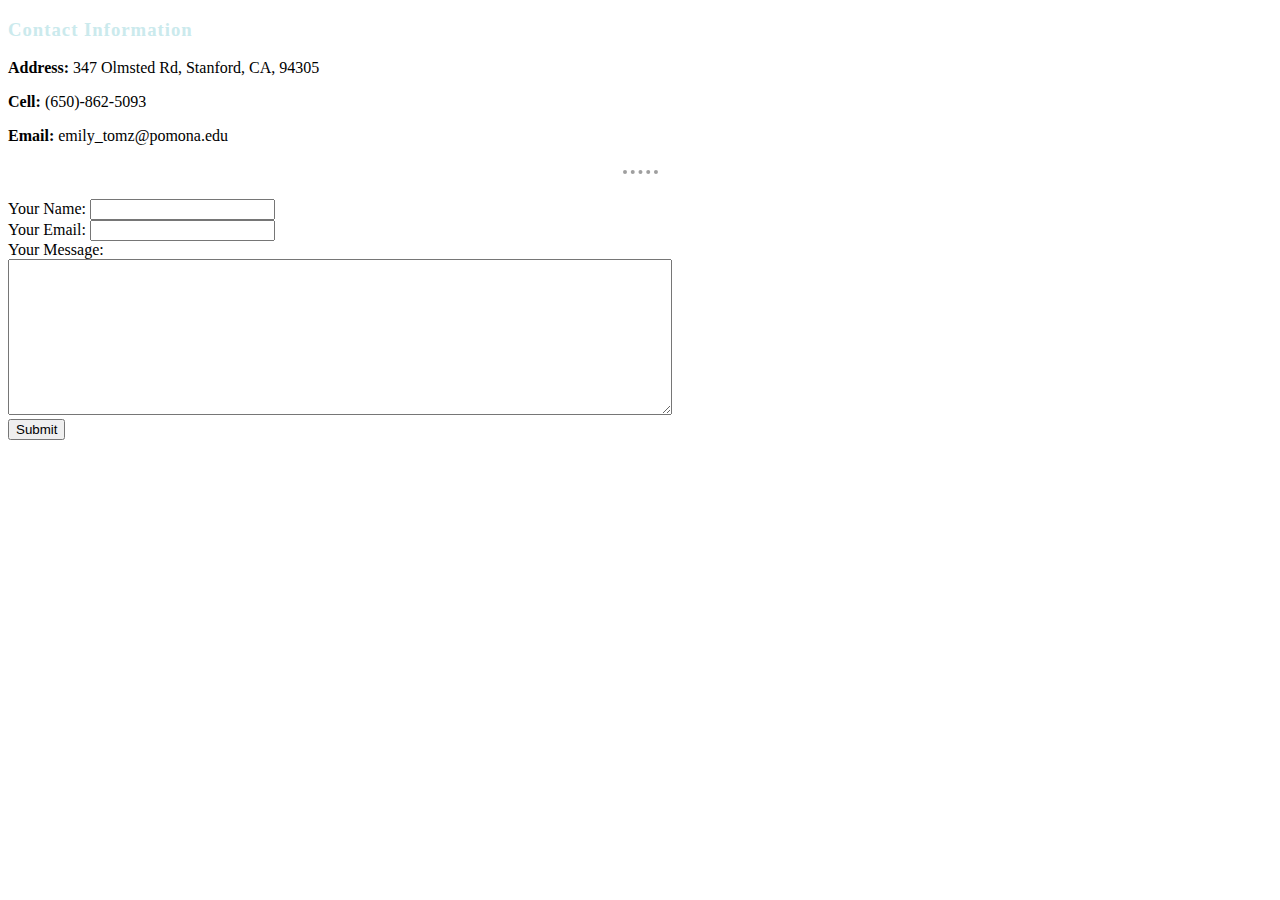
<file: contact.html>
<!DOCTYPE html>
<html lang="en" dir="ltr">
  <head>
    <meta charset="utf-8">
    <title>Contact Information</title>
    <link rel="stylesheet" href="css/styles.css">
  </head>
  <body>
    <h3>Contact Information</h3>
    <p><strong>Address:</strong> 347 Olmsted Rd, Stanford, CA, 94305</p>
    <p><strong>Cell:</strong> (650)-862-5093</p>
    <p><strong>Email:</strong> emily_tomz@pomona.edu</p>
    <hr>
    <form action="mailto:emily_tomz@pomona.edu" method="post" enctype="text/plain">
      <label>Your Name:</label>
      <input type="text" name="yourName" value=""><br>
      <label>Your Email:</label>
      <input type="email" name="yourEmail" value=""><br>
      <label>Your Message:</label><br>
      <textarea name="yourMessage" rows="10" cols="80"></textarea><br>
      <input type="submit" name="" value="Submit">
    </form>
    <a href="#"></a>
  </body>
</html>
</file>
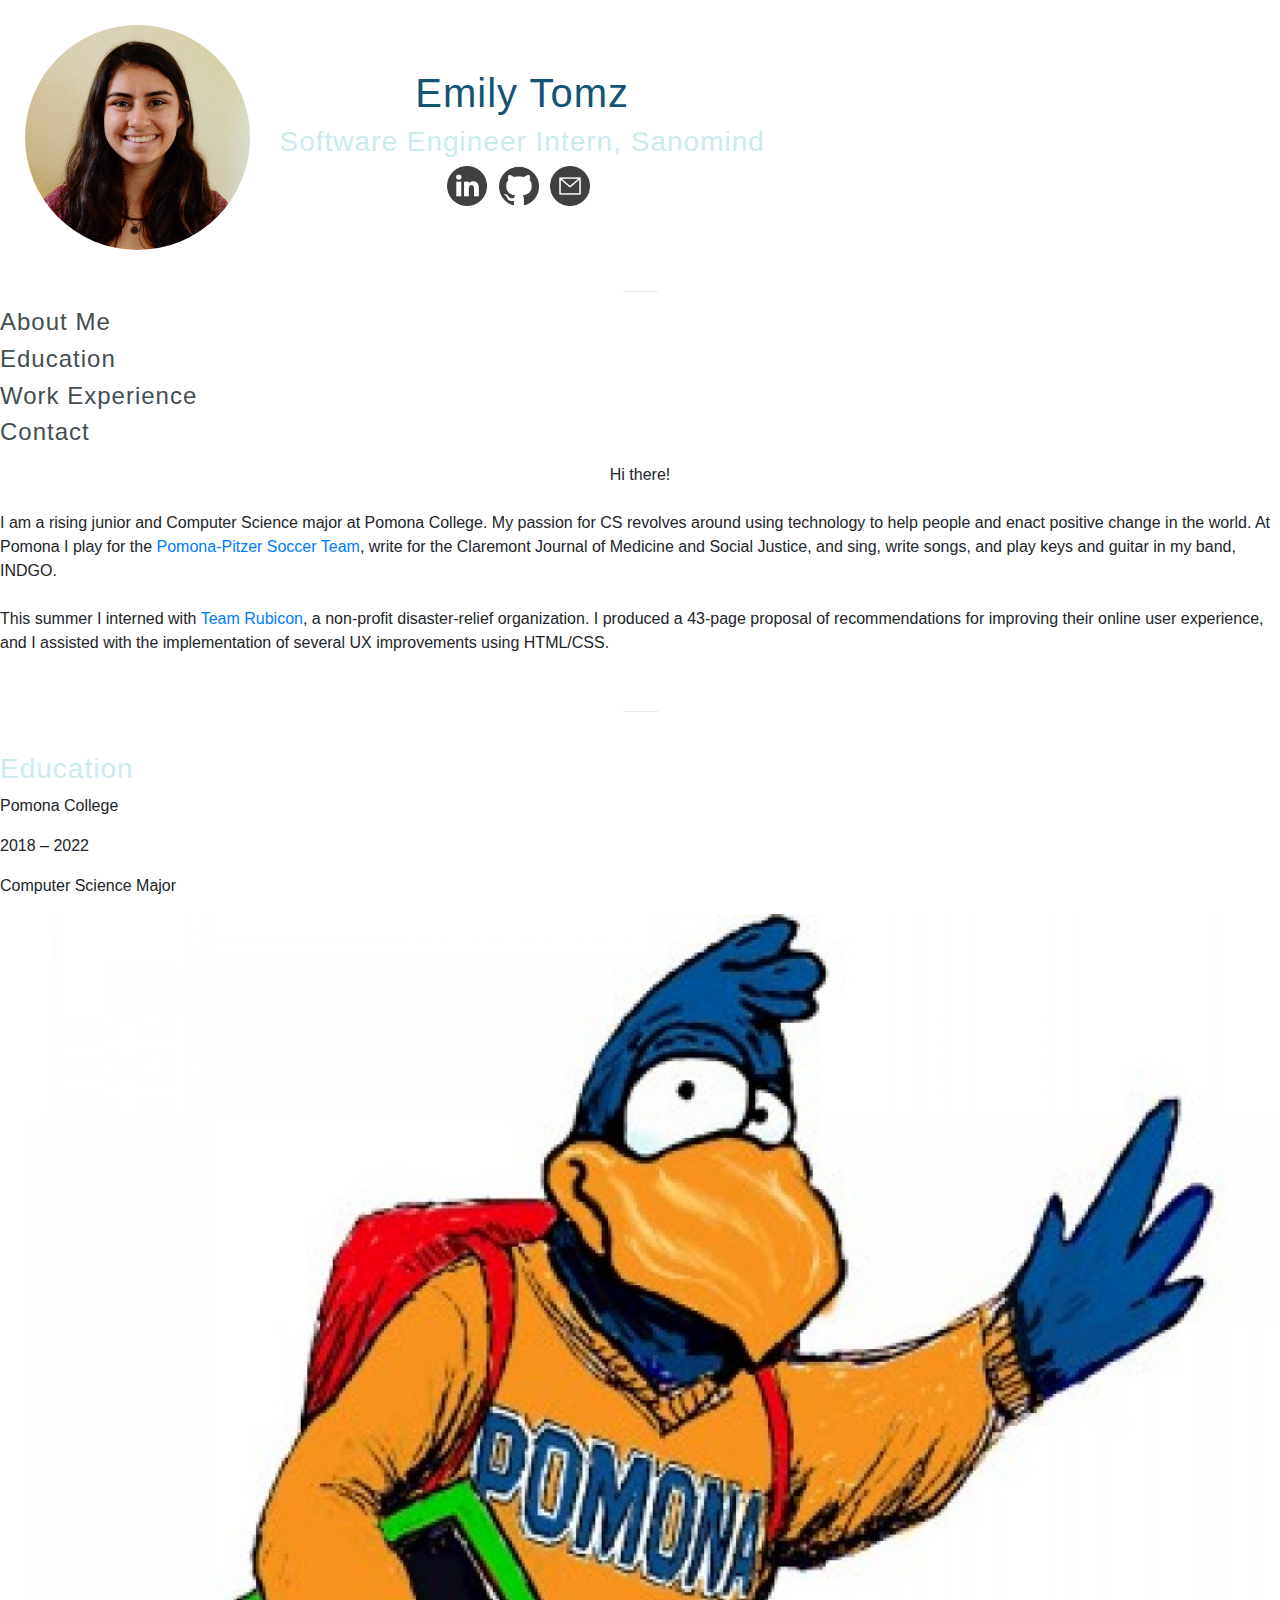
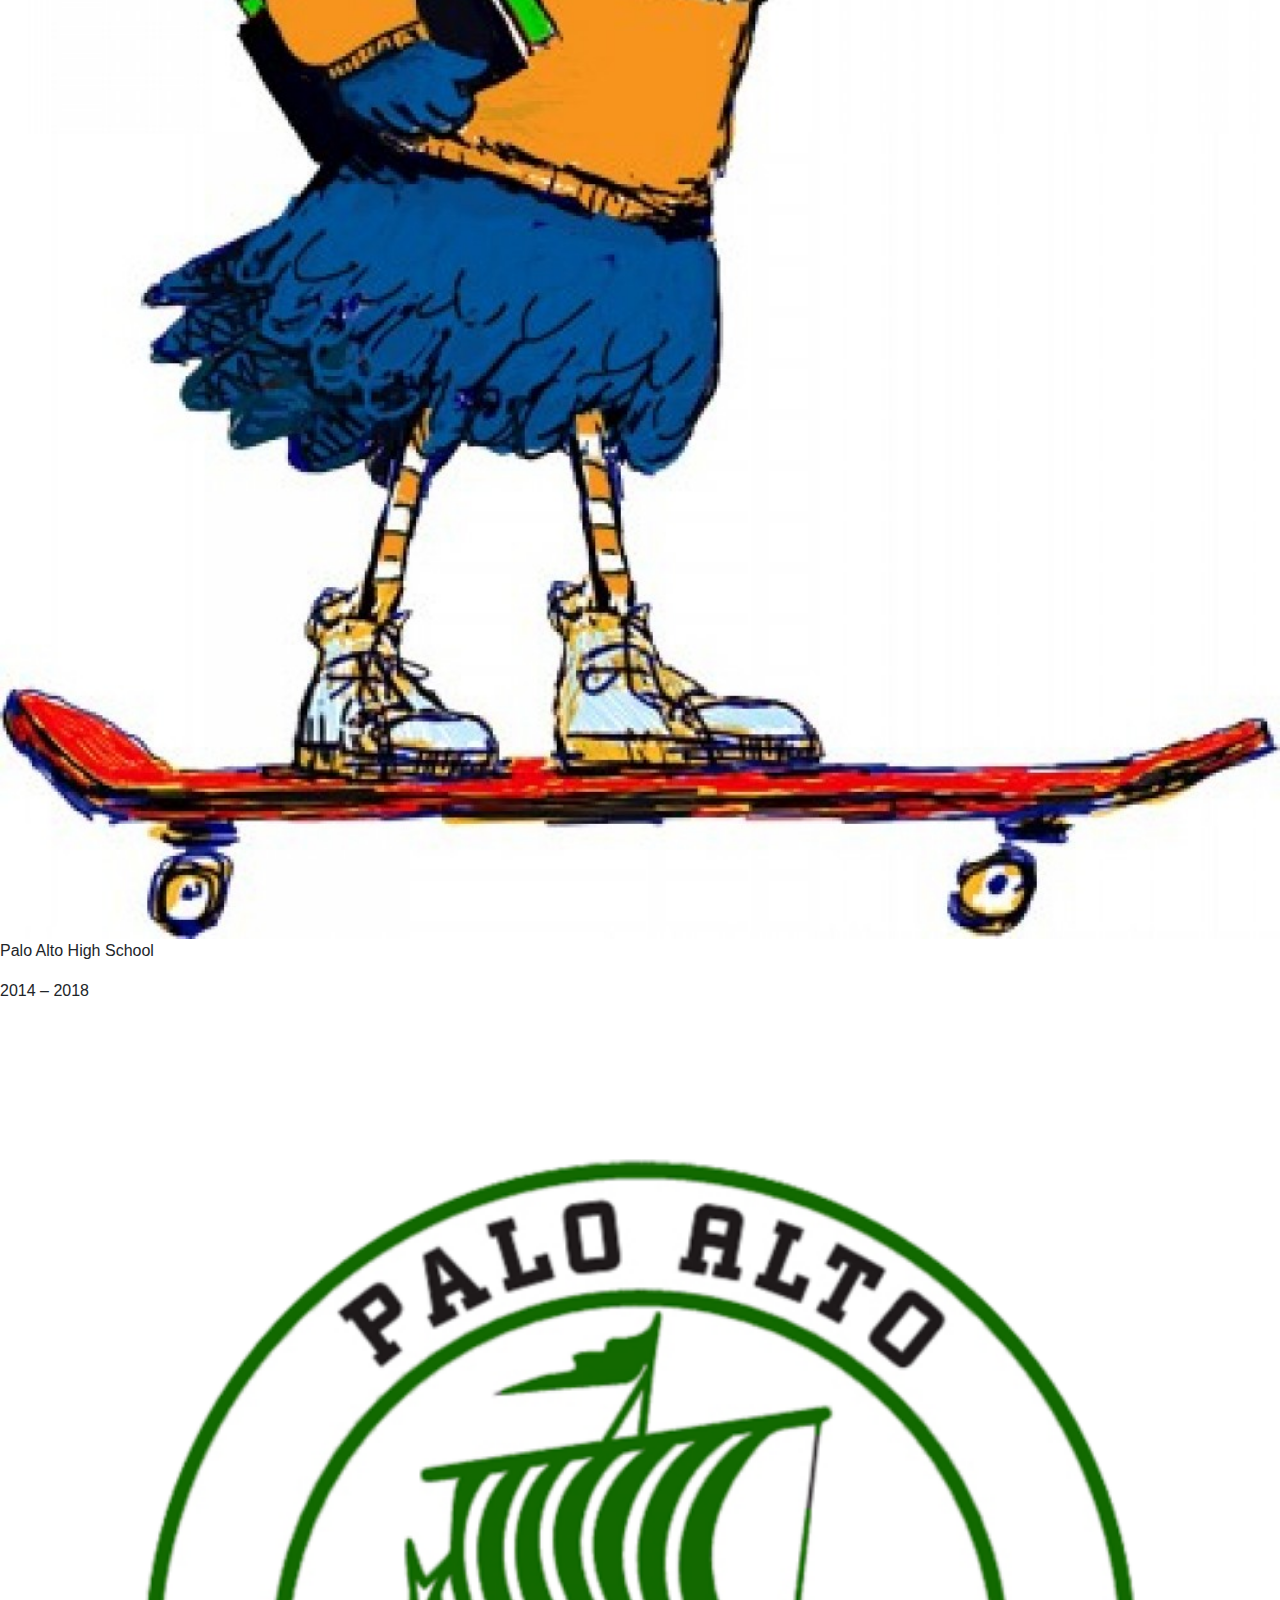
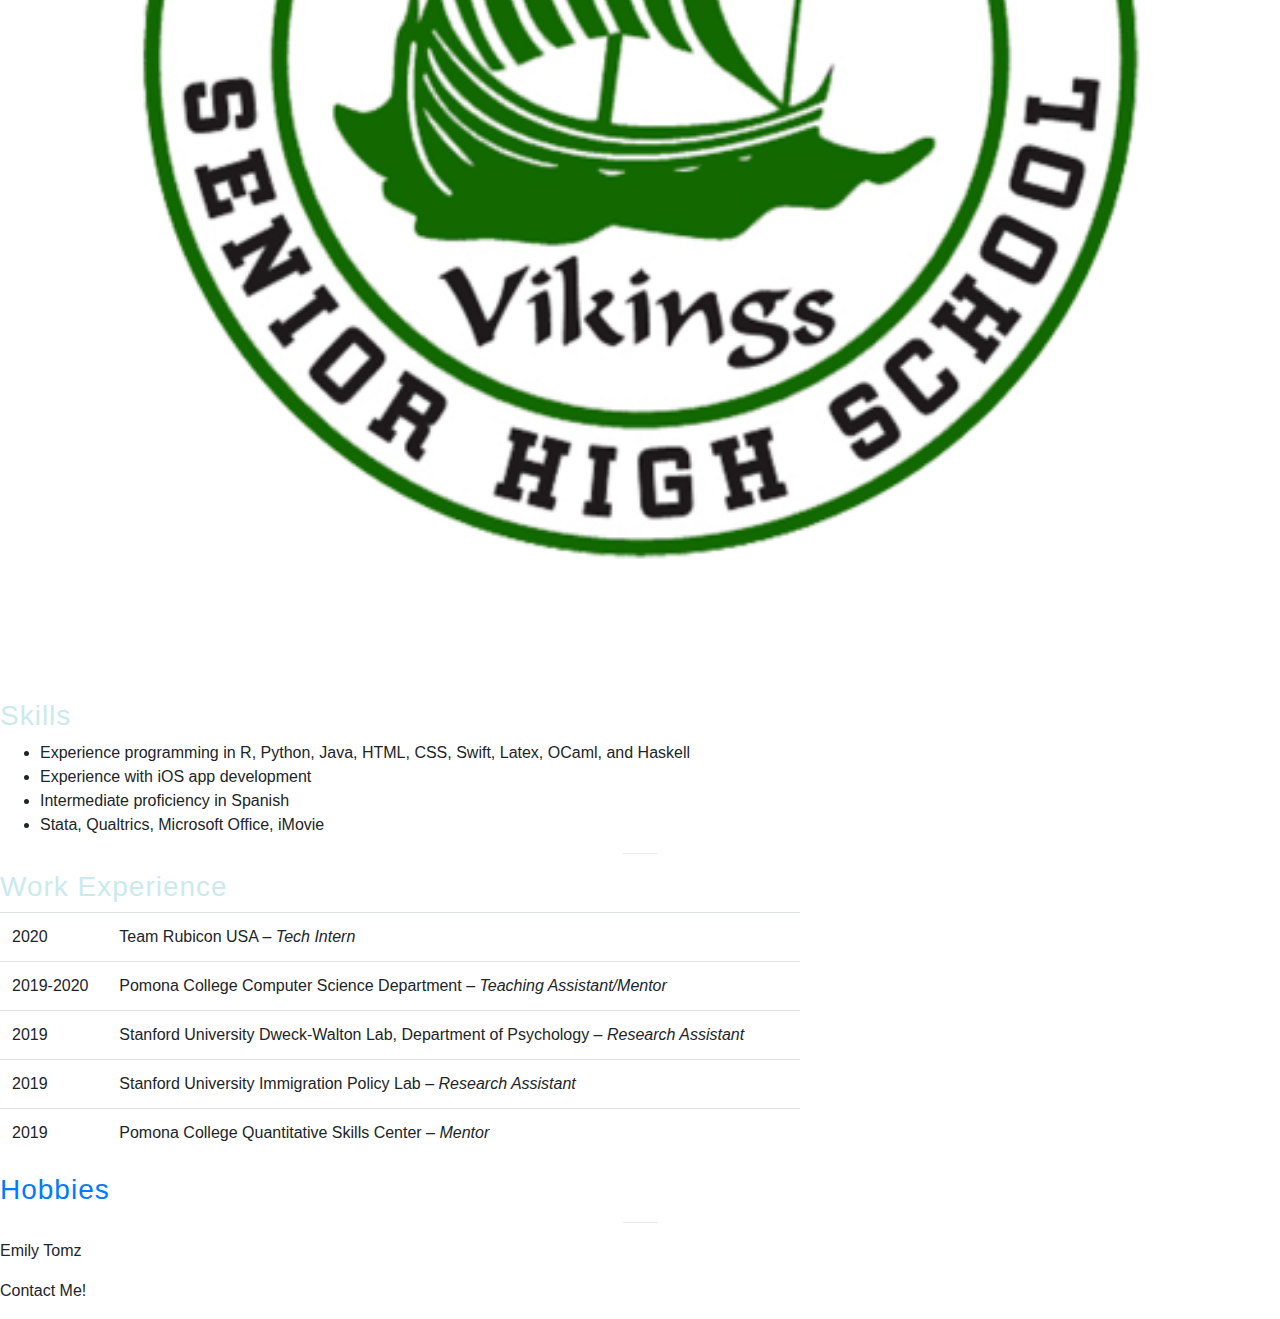
<file: index-old.html>
<!DOCTYPE html>
<html lang="en" dir="ltr">

<head>
  <meta charset="utf-8">
  <title>Emily's Personal Site</title>
  <meta property="og:description" content="This site provides information
    about the infamous and most excellent Emily Tomz, a rising junior and CS
    major at Pomona College.">
  <link rel="stylesheet" href="css/styles.css">
  <link rel="stylesheet" href="https://stackpath.bootstrapcdn.com/bootstrap/4.5.2/css/bootstrap.min.css" integrity="sha384-JcKb8q3iqJ61gNV9KGb8thSsNjpSL0n8PARn9HuZOnIxN0hoP+VmmDGMN5t9UJ0Z" crossorigin="anonymous">
</head>

<body>


  <!-- PAGE 1 -->
  <div class="page1 page">

    <!-- Profile division: photo, name, role, contact -->
    <div class="profile-div">
      <div class="profile-pic">
        <img class="circular profile-img" src="Images/emily.jpeg" alt="emily-profile">
      </div>
      <div class="profile-text">
        <h1>Emily Tomz</h1>
        <h3>Software Engineer Intern, Sanomind</h3>
        <div class="profile-buttons">
          <a href="https://www.linkedin.com/in/emily-tomz-927002178/"><img class="icon-button" src="Images/001-linkedin.png" alt="linkedin-button"></a>
          <a href="https://github.com/ertomz"><img class="icon-button" src="Images/002-github.png" alt="github-button"></a>
          <a href="mailto: emily.tomz@pomona.edu"><img class="icon-button" src="Images/003-email.png" alt="email-button"></a>
        </div>
      </div>
    </div>

    <hr>

    <!-- Anchor links for sections -->
    <div class="link-buttons">
      <a class="links" href="#hobbies-anchor"><h4>About Me</h4></a>
      <a class="links" href="#education-anchor"><h4>Education</h4></a>
      <a class="links" href="#work-anchor"><h4>Work Experience</h4></a>
      <a class="links" href="#contact.anchor"><h4>Contact</h4></a>
    </div>

    <!-- About Me division: hello, interests -->
    <div class="about-div">
      <p>
        <div style="text-align: center;">
          Hi there!
        </div>
        <br>
        <div class="about-paragraph">
          I am a rising junior and Computer Science major at Pomona College.
          My passion for CS revolves around using technology to help people and
          enact positive change in the world.
          At Pomona I play for the <a href="https://www.sagehens.com/sports/wsoc/index">Pomona-Pitzer Soccer Team</a>,
          write for the Claremont Journal of Medicine and Social Justice, and sing,
          write songs, and play keys and guitar in my band, INDGO.
          <br><br>
          This summer I interned with <a href="https://teamrubiconusa.org">Team Rubicon</a>,
          a non-profit disaster-relief organization. I produced a 43-page proposal of
          recommendations for improving their online user experience, and I assisted
          with the implementation of several UX improvements using HTML/CSS.
        </div>
      </p>
    </div>

    <br>

    <hr>

    <br>

  </div>



  <!-- TESTING PAGE -->

  <div id="education-anchor" class="test">
    <div class="section-title">
      <h3>Education</h3>
    </div>
    <div class="test-block1">
      <div class="test-block-text">
        <p>Pomona College</p>
        <p>2018 – 2022</p>
        <p>Computer Science Major</p>
        <img class="ed-img" src="Images/cecil.jpg" alt="cecil-img">
      </div>
    </div>
    <div class="test-block2">
    </div>
    <div class="test-block3">
      <div class="test-block-text">
        <p>Palo Alto High School</p>
        <p>2014 – 2018</p>
        <img class="ed-img" src="Images/paly.png" alt="paly-img">
      </div>
    </div>
  </div>






  <!-- PAGE 2 -->
  <div class="page2 page">


  </div>

  <!-- PAGE 3 -->
  <div class="page3 page">
    <!-- Skills Division: table -->
    <div class="skills-div">
      <div class="section-title">
        <h3 id="skills-anchor">Skills</h3>
      </div>
      <div class="skills-table table">
        <ul>
          <li>Experience programming in R, Python, Java, HTML, CSS, Swift, Latex, OCaml, and Haskell</li>
          <li>Experience with iOS app development</li>
          <li>Intermediate proficiency in Spanish</li>
          <li>Stata, Qualtrics, Microsoft Office, iMovie</li>
        </ul>
      </div>
      <hr>
    </div>

  </div>

  <!-- PAGE 4 -->
  <div class="page4 page">
    <!-- Work Division: table -->
    <div class="work-div">
      <div class="section-title">
        <h3 id="work-anchor">Work Experience</h3>
      </div>
      <div class="work-table table">
        <table width="800">
          <thead>
            <!-- If want headers for columns, add <td> -->
          </thead>
          <tbody>
            <tr>
              <td>2020</td>
              <td>Team Rubicon USA – <em>Tech Intern</em></td>
            </tr>
            <tr>
              <td>2019-2020</td>
              <td>Pomona College Computer Science Department – <em>Teaching Assistant/Mentor</em></td>
            </tr>
            <tr>
              <td>2019</td>
              <td>Stanford University Dweck-Walton Lab, Department of Psychology – <em>Research Assistant</em></td>
            </tr>
            <tr>
              <td>2019</td>
              <td>Stanford University Immigration Policy Lab – <em>Research Assistant</em></td>
            </tr>
            <tr>
              <td>2019</td>
              <td>Pomona College Quantitative Skills Center – <em>Mentor</em></td>
            </tr>
          </tbody>
        </table>
      </div>

    </div>

  </div>




    <h3><a href="hobbies.html">Hobbies</a></h3>
    <hr>


  <div class="bottom page">
    <p>Emily Tomz</p>
    <p>Contact Me!</p>
  </div>





  <script src="index.js" type="text/javascript" charset="utf-8"></script>

</body>

</html>
</file>
<file: css/styles.css>
body{
    background-color: white;
    /* width: 100%; */
}

hr{
    border-color: gray;
    border-style: dotted none none;
    border-width: 4px;
    opacity: 0.75;
    width: 35px;
    margin: 25px auto 25px auto;
}

h1{
    color: #145374;
    letter-spacing: 1px;
    text-shadow: 2px 2px white;
}

h3{
    color: #cbeaed;
    letter-spacing: 1px;
}

h4{
    color: #434e52;
    letter-spacing: 1px;
    font-size: 18px;
}


/********** Class Selectors **********/


.home{
    background-color: #effffb;
    /* background-color: #24a19c; */
    text-align: center;
    /* padding-top: 100px; */
}

.work{
    background-color: #002B4A;
}

.education{
    background-color: #FFF3EB;
    background-image: url("Images/po-view.jpg");
    padding-bottom: 50px;
}

.about{
    background-color: #EEA191;
    padding-bottom: 50px;
}

.contact{
    background-color: white;
    text-align: center;
    padding: 20px 0 20px 0;
}

.profile{
    padding-top: 125px;
    padding-bottom: 100px;
}

.profile-pic{
    position: relative;
    display: inline-block;
    margin: 25px
  }

    .profile-img{
        border-radius: 50%;
        height: 225px;
    }

    .profile-text{
        display: inline-block;
        text-align: center;
        vertical-align: middle;
    }

    .icon-button{
        height: 40px;
        opacity: 0.75;
        padding-right: 7px;
    }

.mountain-img{
    width: 100%;
}

.header{
    justify-content: center;
    padding-top: 50px;
    padding-bottom: 35px;
}

.work-img{
    text-align: center;
}

.sanomind-img{
    height: 80px;
}

.work-text{
    color: #cbeaed;
    /* padding-right: 100px; */
}

.work-2{
    text-align: right;
}

.work-row{
    padding-bottom: 125px;
}

.tr-img{
    height: 125px;
}

.pomona-img{
    height: 150px;
}

.resume-btn{
    justify-content: center;
}

.education-pomona{
    align-content: center;
    display: inline-block;
    position: relative;
}

    .ed-img{
        width: 100%;
    }

    .ed-row {
        padding-bottom: 25px;
    }


.about-text{
    background-color: #FEEFDE;
    color: black;
    opacity: 0.7;
    padding-top: 50px;
    padding-bottom: 50px;
    padding-left: 25px;
    padding-right: 25px;
    margin-left: 50px;
    margin-right: 50px;

    /* border-color: #1f4068;
    border-width: 1px;
    border-style: solid; */
  }

/********** Pseudo-Class Selectors **********/
.icon-button:hover{
    opacity: 0.4;
  }

.work-img:hover{
    opacity: 0.6;
}

.ed-img:hover{
    opacity: 0.6;
}
</file>
